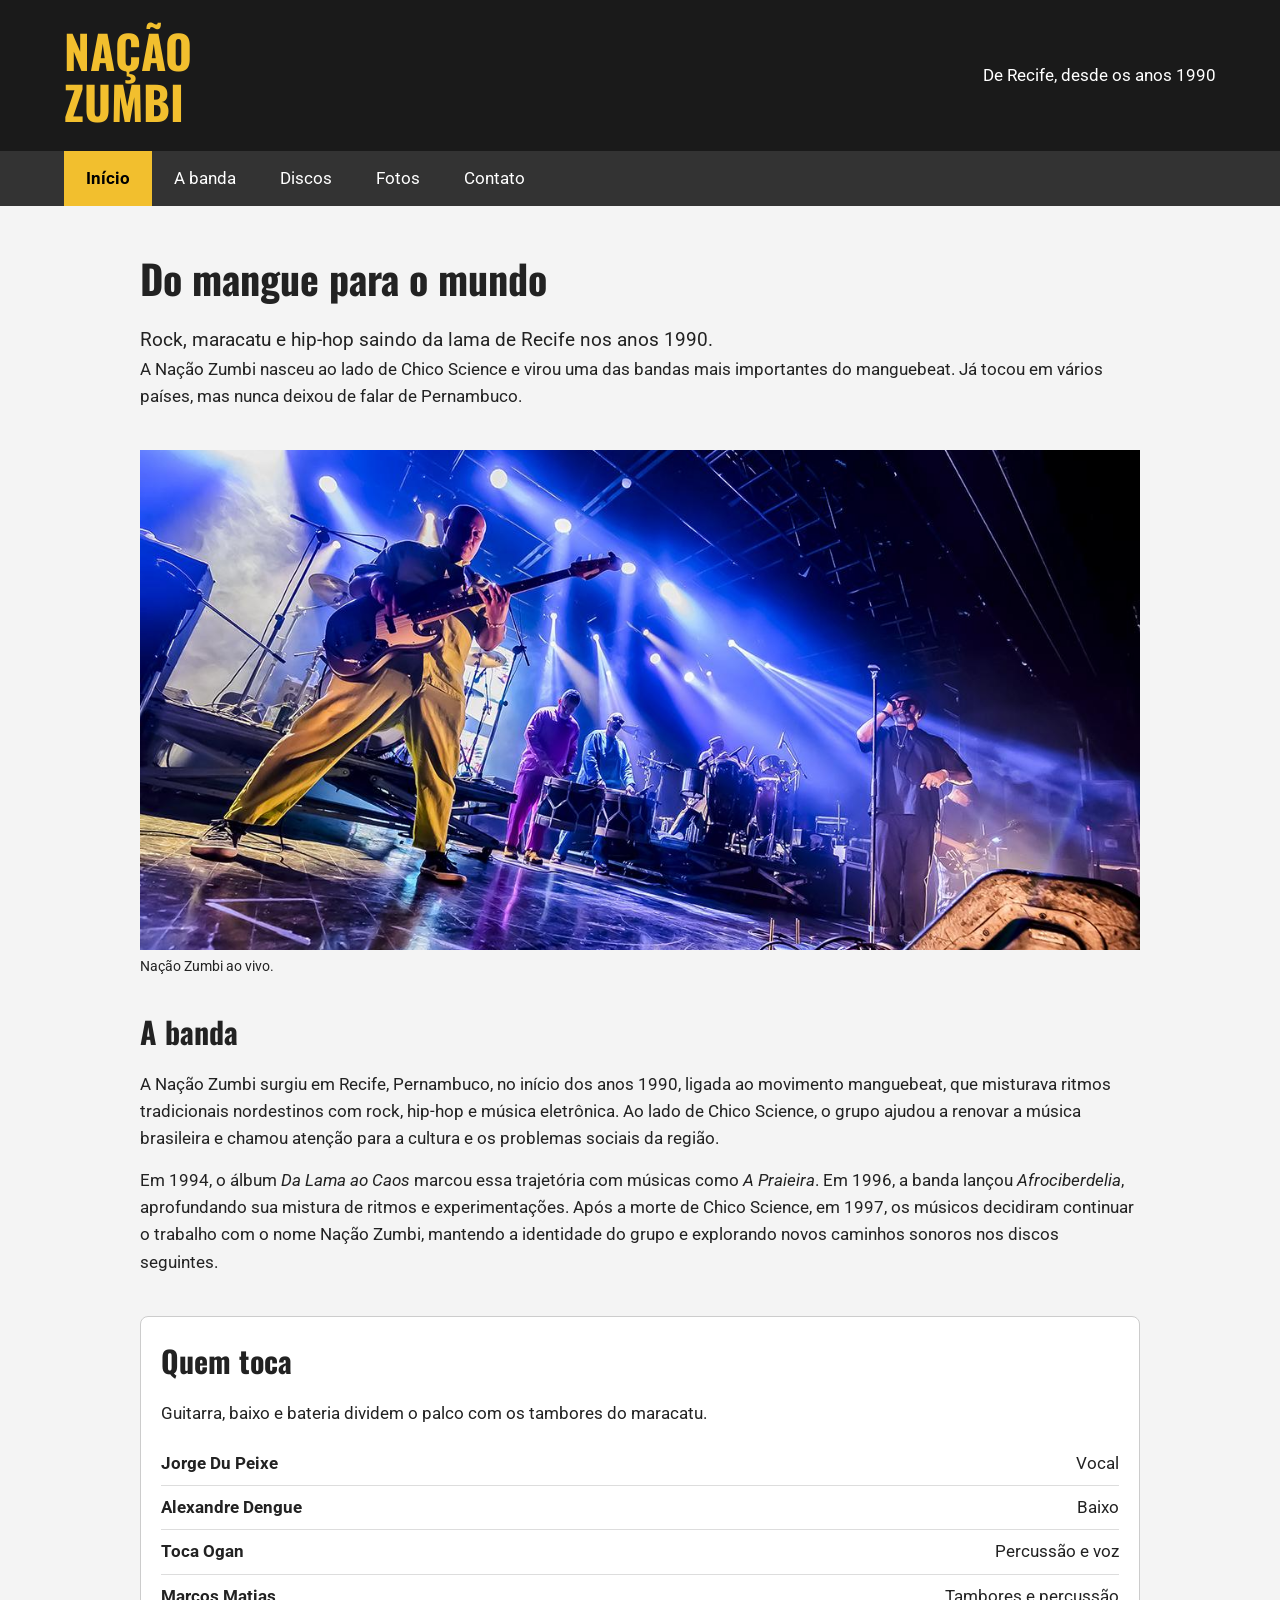
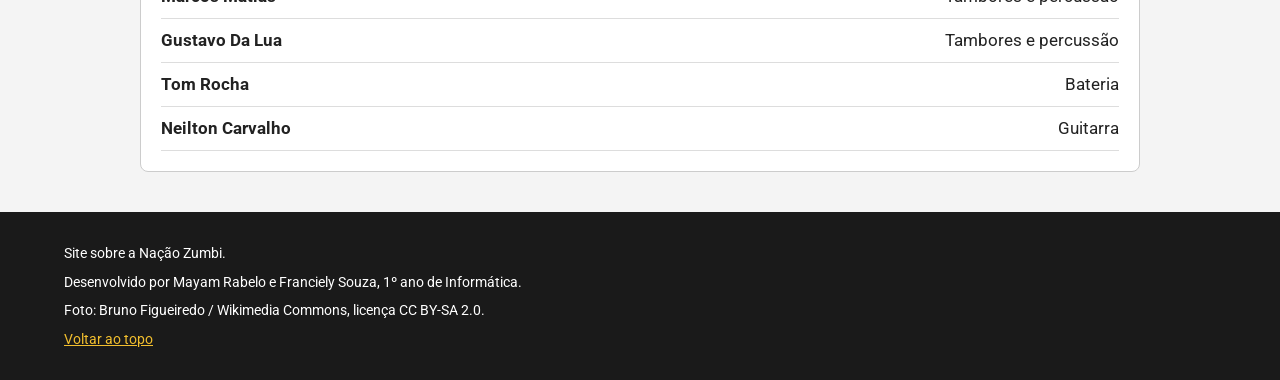
<file: trabalho-elinady/index.html>
<!DOCTYPE html>
<html lang="pt-BR">
<head>
    <meta charset="UTF-8">
    <meta name="viewport" content="width=device-width, initial-scale=1.0">
    <title>Nação Zumbi — Início</title>
    <link rel="stylesheet" href="css/styles.css">
</head>
<body id="topo">
 
    <header class="cabecalho">
        <div class="identidade">
            <h1>Nação<br>Zumbi</h1>
            <p class="chamada">De Recife, desde os anos 1990</p>
        </div>
    </header>
 
    <nav class="menu">
        <ul>
            <li><a href="index.html" class="ativo" aria-current="page">Início</a></li>
            <li><a href="index.html#historia">A banda</a></li>
            <li><a href="discografia.html">Discos</a></li>
            <li><a href="galeria.html">Fotos</a></li>
            <li><a href="contato.html">Contato</a></li>
        </ul>
    </nav>
 
    <main class="jornal">
 
        <section class="manchete">
            <h2>Do mangue para o mundo</h2>
            <p class="subtitulo">
                Rock, maracatu e hip-hop saindo da lama de Recife
                nos anos 1990.
            </p>
            <p class="texto-manchete">
                A Nação Zumbi nasceu ao lado de Chico Science e virou uma
                das bandas mais importantes do manguebeat. Já tocou em
                vários países, mas nunca deixou de falar de Pernambuco.
            </p>
        </section>
 
        <figure class="foto-manchete">
            <img
                src="img/banda-tocando-show.jpg"
                alt="Nação Zumbi se apresentando ao vivo">
            <figcaption>Nação Zumbi ao vivo.</figcaption>
        </figure>
 
        <section class="materia-historia" id="historia">
            <h2>A banda</h2>
 
            <p class="texto-historia">
                A Nação Zumbi surgiu em Recife, Pernambuco, no início
                dos anos 1990, ligada ao movimento manguebeat, que
                misturava ritmos tradicionais nordestinos com rock,
                hip-hop e música eletrônica. Ao lado de Chico Science,
                o grupo ajudou a renovar a música brasileira e chamou
                atenção para a cultura e os problemas sociais da região.
            </p>
 
            <p class="texto-historia">
                Em 1994, o álbum <em>Da Lama ao Caos</em> marcou essa
                trajetória com músicas como <em>A Praieira</em>. Em 1996,
                a banda lançou <em>Afrociberdelia</em>, aprofundando sua
                mistura de ritmos e experimentações. Após a morte de
                Chico Science, em 1997, os músicos decidiram continuar o
                trabalho com o nome Nação Zumbi, mantendo a identidade do
                grupo e explorando novos caminhos sonoros nos discos
                seguintes.
            </p>
        </section>
 
        <section class="materia-historia integrantes">
            <h2>Quem toca</h2>
 
            <p class="texto-historia">
                Guitarra, baixo e bateria dividem o palco com os
                tambores do maracatu.
            </p>
 
            <ul class="lista-integrantes">
                <li><strong>Jorge Du Peixe</strong> <span>Vocal</span></li>
                <li><strong>Alexandre Dengue</strong> <span>Baixo</span></li>
                <li><strong>Toca Ogan</strong> <span>Percussão e voz</span></li>
                <li><strong>Marcos Matias</strong> <span>Tambores e percussão</span></li>
                <li><strong>Gustavo Da Lua</strong> <span>Tambores e percussão</span></li>
                <li><strong>Tom Rocha</strong> <span>Bateria</span></li>
                <li><strong>Neilton Carvalho</strong> <span>Guitarra</span></li>
            </ul>
        </section>
 
    </main>
 
    <footer class="rodape">
        <p>Site sobre a Nação Zumbi.</p>
        <p>Desenvolvido por Mayam Rabelo e Franciely Souza, 1º ano de Informática.</p>
        <p>Foto: Bruno Figueiredo / Wikimedia Commons, licença CC BY-SA 2.0.</p>
        <a href="#topo">Voltar ao topo</a>
    </footer>
 
</body>
</html>
</file>
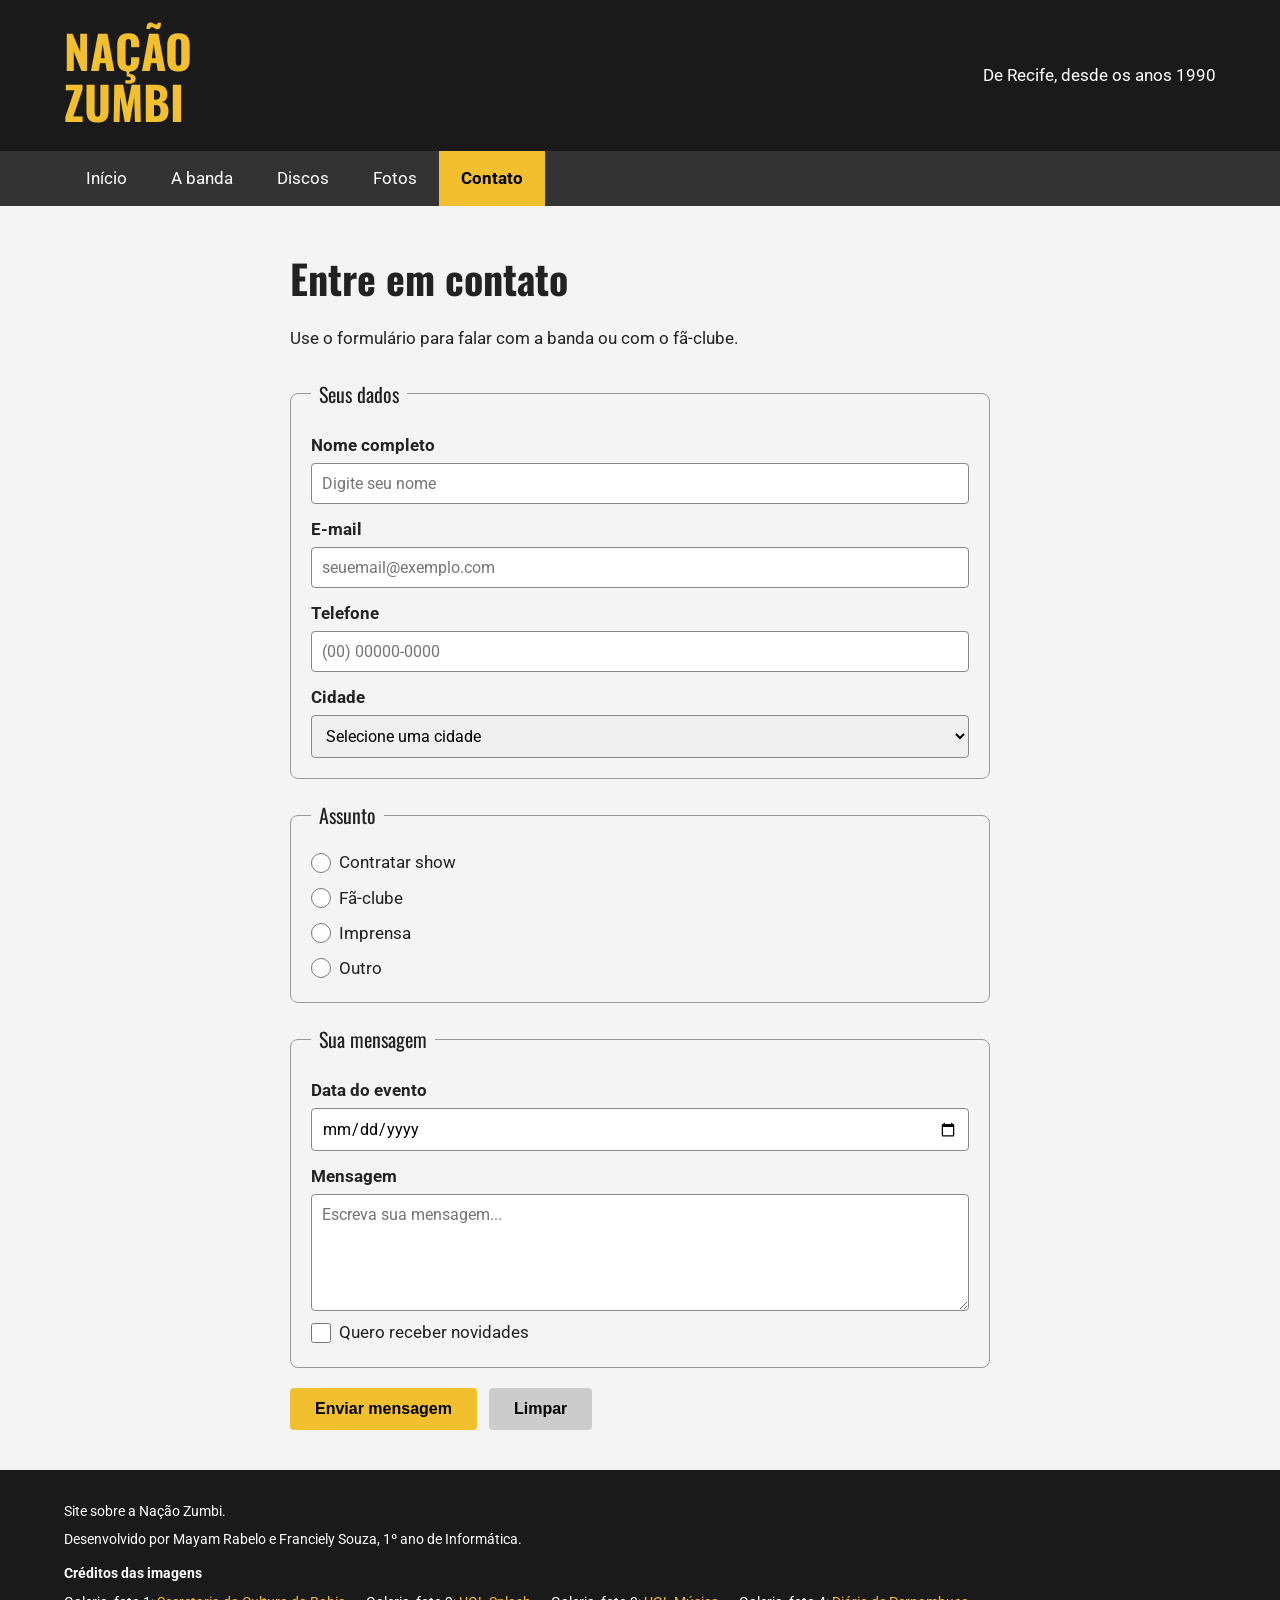
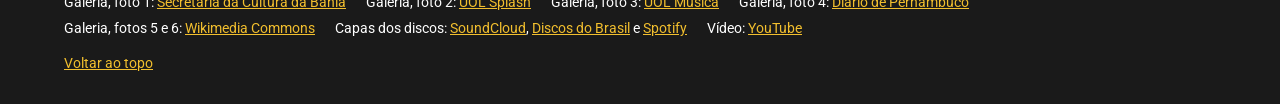
<file: trabalho-elinady/contato.html>
<!DOCTYPE html>
<html lang="pt-BR">
<head>
    <meta charset="UTF-8">
    <meta name="viewport" content="width=device-width, initial-scale=1.0">
    <title>Contato | Nação Zumbi</title>
    <link rel="stylesheet" href="css/styles.css">
</head>

<body id="topo">

    <header class="cabecalho">
        <div class="identidade">
            <h1>Nação<br>Zumbi</h1>
            <p class="chamada">De Recife, desde os anos 1990</p>
        </div>
    </header>

    <nav class="menu">
        <ul>
            <li><a href="index.html">Início</a></li>
            <li><a href="index.html#historia">A banda</a></li>
            <li><a href="discografia.html">Discos</a></li>
            <li><a href="galeria.html">Fotos</a></li>
            <li><a href="contato.html" class="ativo" aria-current="page">Contato</a></li>
        </ul>
    </nav>

    <main>
        <section class="contato">
            <h2>Entre em contato</h2>

            <p class="texto-contato">Use o formulário para falar com a banda ou com o fã-clube.</p>

            <form action="#" method="post">

                <fieldset>
                    <legend>Seus dados</legend>

                    <label for="nome">Nome completo</label>
                    <input type="text" id="nome" name="nome"
                           placeholder="Digite seu nome" required>

                    <label for="email">E-mail</label>
                    <input type="email" id="email" name="email"
                           placeholder="seuemail@exemplo.com" required>

                    <label for="telefone">Telefone</label>
                    <input type="tel" id="telefone" name="telefone"
                           placeholder="(00) 00000-0000">

                    <label for="cidade">Cidade</label>
                    <select id="cidade" name="cidade">
                        <option value="">Selecione uma cidade</option>
                        <option value="recife">Recife</option>
                        <option value="olinda">Olinda</option>
                        <option value="fortaleza">Fortaleza</option>
                        <option value="outra">Outra cidade</option>
                    </select>
                </fieldset>

                <fieldset>
                    <legend>Assunto</legend>

                    <div class="opcao">
                        <input type="radio" id="assunto-show" name="assunto" value="show" required>
                        <label for="assunto-show">Contratar show</label>
                    </div>

                    <div class="opcao">
                        <input type="radio" id="assunto-fa" name="assunto" value="fa-clube" required>
                        <label for="assunto-fa">Fã-clube</label>
                    </div>

                    <div class="opcao">
                        <input type="radio" id="assunto-imprensa" name="assunto" value="imprensa" required>
                        <label for="assunto-imprensa">Imprensa</label>
                    </div>

                    <div class="opcao">
                        <input type="radio" id="assunto-outro" name="assunto" value="outro" required>
                        <label for="assunto-outro">Outro</label>
                    </div>
                </fieldset>

                <fieldset>
                    <legend>Sua mensagem</legend>

                    <label for="data">Data do evento</label>
                    <input type="date" id="data" name="data">

                    <label for="mensagem">Mensagem</label>
                    <textarea id="mensagem" name="mensagem" rows="5"
                              placeholder="Escreva sua mensagem..." required></textarea>

                    <div class="opcao">
                        <input type="checkbox" id="novidades" name="novidades" value="sim">
                        <label for="novidades">Quero receber novidades</label>
                    </div>
                </fieldset>

                <div class="botoes">
                    <button type="submit">Enviar mensagem</button>
                    <button type="reset">Limpar</button>
                </div>

            </form>
        </section>
    </main>

    <footer class="rodape">
        <p>Site sobre a Nação Zumbi.</p>
        <p>Desenvolvido por Mayam Rabelo e Franciely Souza, 1º ano de Informática.</p>

        <div class="creditos">
            <p><strong>Créditos das imagens</strong></p>
            <ul>
                <li>Galeria, foto 1: <a href="https://www.ba.gov.br/cultura/noticia/2024-02/62539/carnavaldacultura-nacao-zumbi-mistura-ritmos-no-largo-do-pelourinho" target="_blank" rel="noopener noreferrer">Secretaria da Cultura da Bahia</a></li>
                <li>Galeria, foto 2: <a href="https://www.uol.com.br/splash/noticias/2024/05/26/nacao-zumbi-doce-maravilha.htm" target="_blank" rel="noopener noreferrer">UOL Splash</a></li>
                <li>Galeria, foto 3: <a href="https://musica.uol.com.br/album/2014/11/08/nacao-zumbi-em-sao-paulo.htm" target="_blank" rel="noopener noreferrer">UOL Música</a></li>
                <li>Galeria, foto 4: <a href="https://www.diariodepernambuco.com.br/viver/2025/07/7794558-minisserie-documental-resgata-trajetoria-iconica-da-nacao-zumbi.html" target="_blank" rel="noopener noreferrer">Diário de Pernambuco</a></li>
                <li>Galeria, fotos 5 e 6: <a href="https://commons.wikimedia.org/wiki/Category:Nação_Zumbi" target="_blank" rel="noopener noreferrer">Wikimedia Commons</a></li>
                <li>Capas dos discos: <a href="https://soundcloud.com/fmenezs/chico-science-e-nacao-zumbi-a-praieira-fmenezs-carnival-mix" target="_blank" rel="noopener noreferrer">SoundCloud</a>, <a href="https://discografia.discosdobrasil.com.br/musica/014" target="_blank" rel="noopener noreferrer">Discos do Brasil</a> e <a href="https://open.spotify.com/intl-pt/track/6z7iJc5EOq5bvMMJSyaPOy" target="_blank" rel="noopener noreferrer">Spotify</a></li>
                <li>Vídeo: <a href="https://www.youtube.com/watch?v=3r-783qa8AA" target="_blank" rel="noopener noreferrer">YouTube</a></li>
                <!-- falta o crédito das imagens do index -->
            </ul>
        </div>

        <a href="#topo">Voltar ao topo</a>
    </footer>

</body>
</html>
</file>
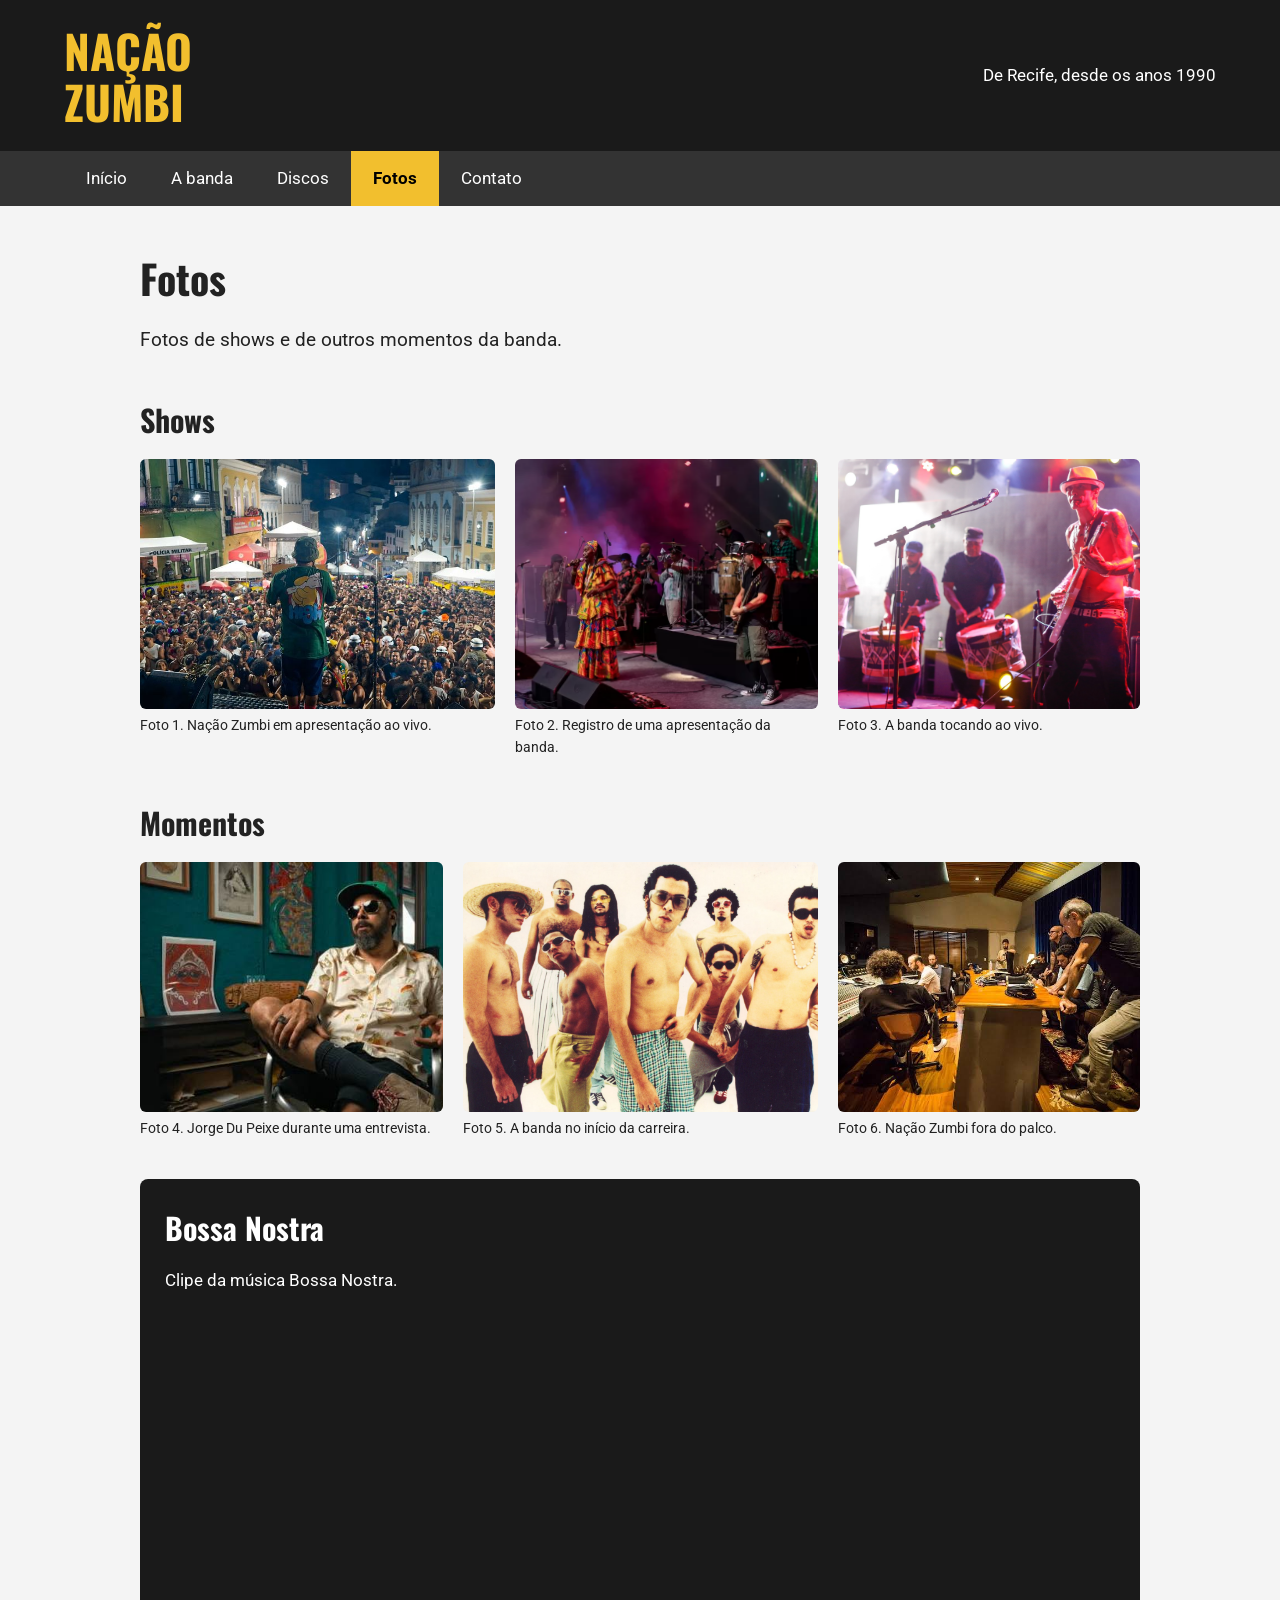
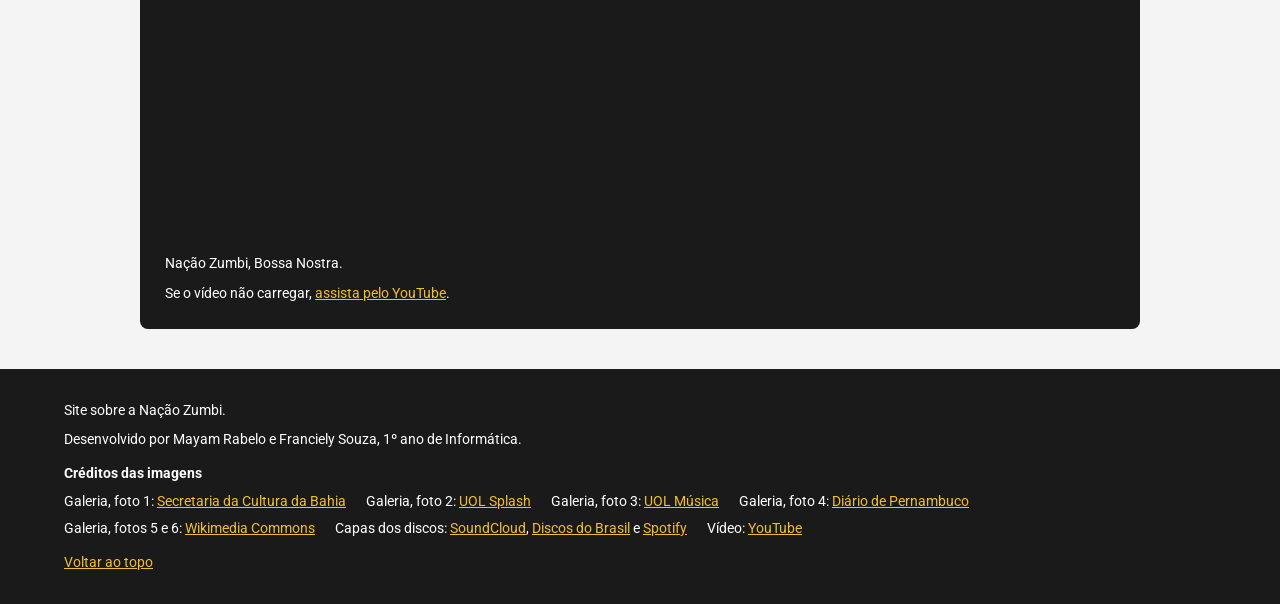
<file: trabalho-elinady/galeria.html>
<!DOCTYPE html>
<html lang="pt-BR">
<head>
    <meta charset="UTF-8">
    <meta name="viewport" content="width=device-width, initial-scale=1.0">
    <title>Galeria | Nação Zumbi</title>
    <link rel="stylesheet" href="css/styles.css">
</head>

<body id="topo">

    <header class="cabecalho">
        <div class="identidade">
            <h1>Nação<br>Zumbi</h1>
            <p class="chamada">De Recife, desde os anos 1990</p>
        </div>
    </header>

    <nav class="menu">
        <ul>
            <li><a href="index.html">Início</a></li>
            <li><a href="index.html#historia">A banda</a></li>
            <li><a href="discografia.html">Discos</a></li>
            <li><a href="galeria.html" class="ativo" aria-current="page">Fotos</a></li>
            <li><a href="contato.html">Contato</a></li>
        </ul>
    </nav>

    <main class="jornal">

        <section class="manchete">
            <h2>Fotos</h2>
            <p class="subtitulo">Fotos de shows e de outros momentos da banda.</p>
        </section>

        <section class="secao-galeria">
            <h2>Shows</h2>

            <div class="galeria-fotos">
                <figure class="foto-galeria foto-grande">
                    <img src="img/galeria-show-1.jpeg"
                         alt="Nação Zumbi tocando ao vivo"
                         loading="lazy" width="800" height="600">
                    <figcaption>Foto 1. Nação Zumbi em apresentação ao vivo.</figcaption>
                </figure>

                <figure class="foto-galeria">
                    <img src="img/galeria-show-2.jpg"
                         alt="Show da Nação Zumbi"
                         loading="lazy" width="800" height="600">
                    <figcaption>Foto 2. Registro de uma apresentação da banda.</figcaption>
                </figure>

                <figure class="foto-galeria">
                    <img src="img/galeria-show-3.jpg"
                         alt="Nação Zumbi tocando no palco"
                         loading="lazy" width="800" height="600">
                    <figcaption>Foto 3. A banda tocando ao vivo.</figcaption>
                </figure>
            </div>
        </section>

        <section class="secao-galeria">
            <h2>Momentos</h2>

            <div class="galeria-fotos">
                <figure class="foto-galeria">
                    <img src="img/jorge-du-peixe-dando-entrevista.jpg"
                         alt="Jorge Du Peixe dando entrevista"
                         loading="lazy" width="800" height="600">
                    <figcaption>Foto 4. Jorge Du Peixe durante uma entrevista.</figcaption>
                </figure>

                <figure class="foto-galeria foto-grande">
                    <img src="img/inicio-da-carreira-nacao-zumbi.jpeg"
                         alt="Nação Zumbi no início da carreira"
                         loading="lazy" width="800" height="600">
                    <figcaption>Foto 5. A banda no início da carreira.</figcaption>
                </figure>

                <figure class="foto-galeria">
                    <img src="img/nacao-zumbi-bastidores.jpg"
                         alt="Nação Zumbi nos bastidores"
                         loading="lazy" width="800" height="600">
                    <figcaption>Foto 6. Nação Zumbi fora do palco.</figcaption>
                </figure>
            </div>
        </section>

        <section class="secao-video">
            <h2>Bossa Nostra</h2>

            <p class="texto-video">Clipe da música Bossa Nostra.</p>

            <div class="video-container">
                <iframe
                    src="https://www.youtube.com/embed/3r-783qa8AA"
                    title="Clipe Bossa Nostra"
                    loading="lazy"
                    allow="accelerometer; autoplay; clipboard-write; encrypted-media; gyroscope; picture-in-picture; web-share"
                    referrerpolicy="strict-origin-when-cross-origin"
                    allowfullscreen>
                </iframe>
            </div>

            <p class="legenda-video">Nação Zumbi, Bossa Nostra.</p>

            <p class="link-video">
                Se o vídeo não carregar,
                <a href="https://www.youtube.com/watch?v=3r-783qa8AA"
                   target="_blank" rel="noopener noreferrer">assista pelo YouTube</a>.
            </p>
        </section>

    </main>

    <footer class="rodape">
        <p>Site sobre a Nação Zumbi.</p>
        <p>Desenvolvido por Mayam Rabelo e Franciely Souza, 1º ano de Informática.</p>

        <div class="creditos">
            <p><strong>Créditos das imagens</strong></p>
            <ul>
                <li>Galeria, foto 1: <a href="https://www.ba.gov.br/cultura/noticia/2024-02/62539/carnavaldacultura-nacao-zumbi-mistura-ritmos-no-largo-do-pelourinho" target="_blank" rel="noopener noreferrer">Secretaria da Cultura da Bahia</a></li>
                <li>Galeria, foto 2: <a href="https://www.uol.com.br/splash/noticias/2024/05/26/nacao-zumbi-doce-maravilha.htm" target="_blank" rel="noopener noreferrer">UOL Splash</a></li>
                <li>Galeria, foto 3: <a href="https://musica.uol.com.br/album/2014/11/08/nacao-zumbi-em-sao-paulo.htm" target="_blank" rel="noopener noreferrer">UOL Música</a></li>
                <li>Galeria, foto 4: <a href="https://www.diariodepernambuco.com.br/viver/2025/07/7794558-minisserie-documental-resgata-trajetoria-iconica-da-nacao-zumbi.html" target="_blank" rel="noopener noreferrer">Diário de Pernambuco</a></li>
                <li>Galeria, fotos 5 e 6: <a href="https://commons.wikimedia.org/wiki/Category:Nação_Zumbi" target="_blank" rel="noopener noreferrer">Wikimedia Commons</a></li>
                <li>Capas dos discos: <a href="https://soundcloud.com/fmenezs/chico-science-e-nacao-zumbi-a-praieira-fmenezs-carnival-mix" target="_blank" rel="noopener noreferrer">SoundCloud</a>, <a href="https://discografia.discosdobrasil.com.br/musica/014" target="_blank" rel="noopener noreferrer">Discos do Brasil</a> e <a href="https://open.spotify.com/intl-pt/track/6z7iJc5EOq5bvMMJSyaPOy" target="_blank" rel="noopener noreferrer">Spotify</a></li>
                <li>Vídeo: <a href="https://www.youtube.com/watch?v=3r-783qa8AA" target="_blank" rel="noopener noreferrer">YouTube</a></li>
                <!-- falta o crédito das imagens do index -->
            </ul>
        </div>

        <a href="#topo">Voltar ao topo</a>
    </footer>

</body>
</html>
</file>
<file: trabalho-elinady/css/styles.css>
@import url('https://fonts.googleapis.com/css2?family=Oswald:wght@500;700&family=Roboto:wght@400;700&display=swap');

:root {
    --cor-principal: #f2bf2e;
    --cor-fundo: #f4f4f4;
    --cor-texto: #222222;
    --cor-escura: #1a1a1a;
    --fonte-titulo: "Oswald", Arial, sans-serif;
    --fonte-texto: "Roboto", Arial, sans-serif;
}

* { margin: 0; padding: 0; box-sizing: border-box; }

body {
    background-color: var(--cor-fundo);
    color: var(--cor-texto);
    font-family: var(--fonte-texto);
    font-size: 17px;
    line-height: 1.6;
}

img { max-width: 100%; height: auto; display: block; }
a { color: inherit; text-decoration: none; }

h1, h2, h3, legend, caption {
    font-family: var(--fonte-titulo);
}

h2 { font-size: 30px; margin-bottom: 15px; }

/* cabecalho */
.cabecalho { background-color: var(--cor-escura); padding: 25px 5%; }
.identidade { display: flex; justify-content: space-between; align-items: center; }
.identidade h1 { color: var(--cor-principal); font-size: 46px; line-height: 1.1; text-transform: uppercase; }
.chamada { color: white; }

/* menu */
.menu { background-color: #333333; padding: 0 5%; }
.menu ul { display: flex; list-style: none; }
.menu a { display: block; color: white; padding: 14px 22px; }
.menu a:hover, .menu a.ativo { background-color: var(--cor-principal); color: black; }
.menu a.ativo { font-weight: bold; }

/* conteudo */
.jornal { width: 90%; max-width: 1000px; margin: 40px auto; }
.manchete, .materia-historia, .arquivo-discos, .secao-galeria { margin-bottom: 40px; }
.manchete h1, .manchete h2, .contato h2 { font-size: 40px; }
.subtitulo { font-size: 19px; }
.texto-historia { margin-bottom: 15px; }

.foto-manchete { margin: 30px 0; }
.foto-manchete img { width: 100%; max-height: 500px; object-fit: cover; }
figcaption { font-size: 14px; padding-top: 5px; }

/* caixas brancas */
.integrantes, .destaque-musical {
    background-color: white;
    border: 1px solid #cccccc;
    border-radius: 8px;
    padding: 20px;
}
.lista-integrantes { list-style: none; }
.lista-integrantes li { display: flex; justify-content: space-between; padding: 8px 0; border-bottom: 1px solid #dddddd; }

/* tabela */
.introducao-discos { margin-bottom: 20px; }
.tabela-discos { width: 100%; border-collapse: collapse; background-color: white; text-align: left; }
.tabela-discos caption { font-size: 18px; text-align: left; padding-bottom: 8px; }
.tabela-discos th, .tabela-discos td { padding: 10px; border: 1px solid #999999; }
.tabela-discos th { background-color: var(--cor-escura); color: var(--cor-principal); }
.tabela-discos tbody tr:nth-child(even) { background-color: #eeeeee; }
/* albuns e fotos (flex) */
.lista-destaques, .galeria-fotos { display: flex; flex-wrap: wrap; gap: 20px; }
.destaque-musical, .foto-galeria { flex: 1 1 250px; }
.foto-galeria.foto-grande { flex-grow: 2; }
.capa-disco { width: 100%; margin-bottom: 10px; }
.destaque-musical h3 { font-size: 22px; margin-bottom: 6px; }
.foto-galeria img { width: 100%; height: 250px; object-fit: cover; border-radius: 6px; }

/* video */
.secao-video { background-color: var(--cor-escura); color: white; padding: 25px; border-radius: 8px; }
.video-container { position: relative; padding-bottom: 56.25%; margin-top: 15px; }
.video-container iframe { position: absolute; top: 0; left: 0; width: 100%; height: 100%; border: 0; }
.legenda-video, .link-video { margin-top: 8px; font-size: 14px; }
.secao-video a, .rodape a { color: var(--cor-principal); text-decoration: underline; }

/* contato */
.contato { width: 90%; max-width: 700px; margin: 40px auto; }
.texto-contato { margin-bottom: 25px; }
fieldset { border: 1px solid #999999; border-radius: 8px; padding: 10px 20px 20px; margin-bottom: 20px; }
legend { font-size: 20px; padding: 0 8px; }
label { display: block; font-weight: bold; margin: 12px 0 4px; }
input, select, textarea {
    display: block;
    width: 100%;
    padding: 10px;
    border: 1px solid #888888;
    border-radius: 4px;
    font-family: inherit;
    font-size: 16px;
}
input:focus, select:focus, textarea:focus { outline: 2px solid var(--cor-principal); border-color: black; }

.opcao { display: flex; align-items: center; gap: 8px; margin-top: 8px; }
.opcao input { width: 20px; height: 20px; }
.opcao label { margin: 0; font-weight: normal; }

.botoes { display: flex; gap: 12px; }
button {
    padding: 12px 25px;
    border: none;
    border-radius: 4px;
    background-color: var(--cor-principal);
    font-size: 16px;
    font-weight: bold;
    cursor: pointer;
}
button[type="reset"] { background-color: #cccccc; }
button:hover { background-color: black; color: white; }

/* rodape */
.rodape { background-color: var(--cor-escura); color: white; padding: 30px 5%; font-size: 14px; }
.rodape p { margin-bottom: 6px; }
.creditos { margin: 12px 0; }
.creditos ul { display: flex; flex-wrap: wrap; gap: 4px 20px; list-style: none; }

/* celular */
@media (max-width: 600px) {
    .identidade { flex-direction: column; align-items: flex-start; gap: 8px; }
    .menu { padding: 0; }
    .menu ul, .lista-destaques, .galeria-fotos, .botoes { flex-direction: column; }
    .menu a { text-align: center; border-bottom: 1px solid #555555; }
    .manchete h1, .manchete h2, .contato h2 { font-size: 30px; }
    .destaque-musical, .foto-galeria, .foto-galeria.foto-grande { flex: none; width: 100%; }
    .tabela-discos th, .tabela-discos td { padding: 6px; font-size: 14px; }
}
</file>
